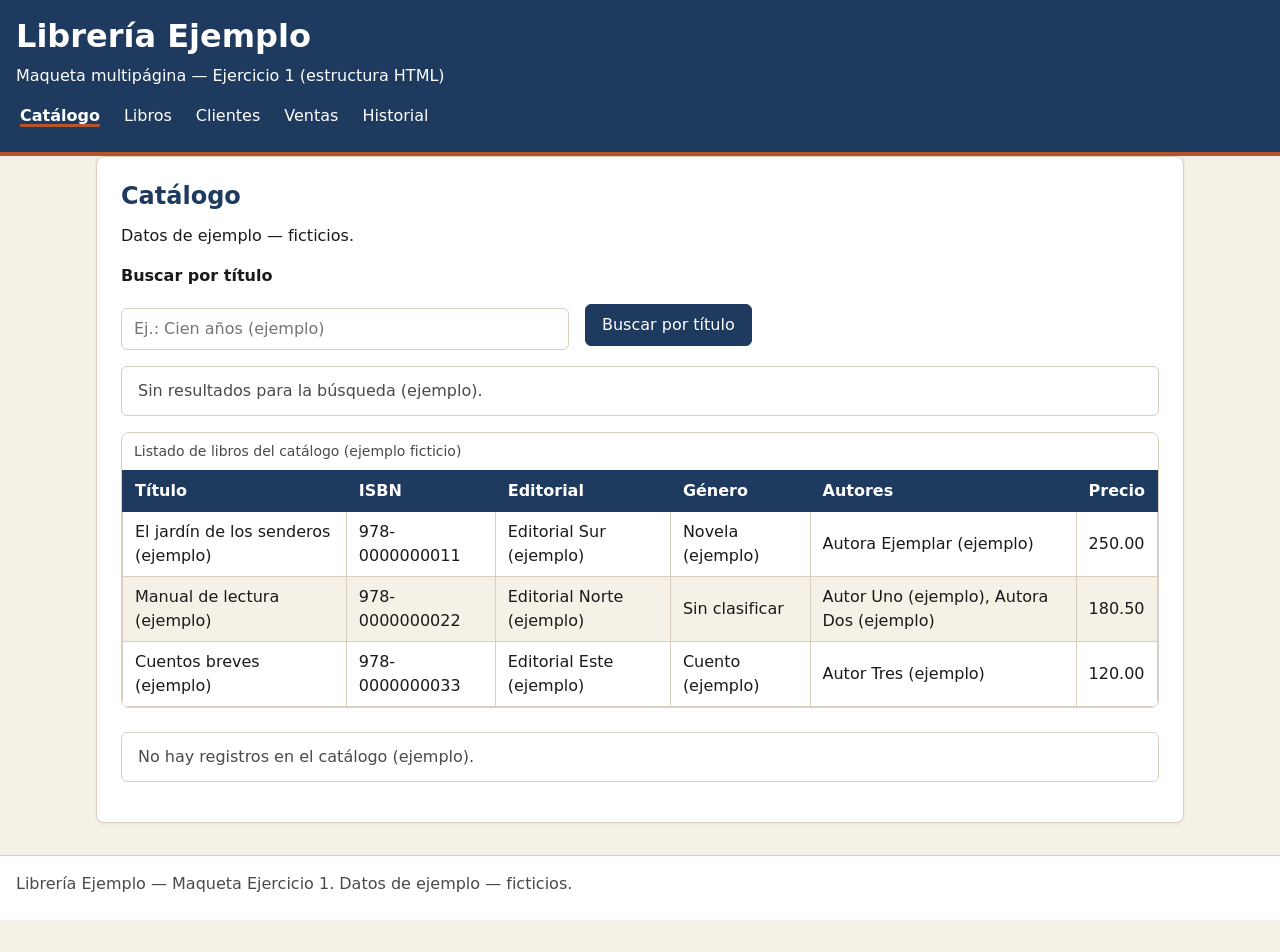
<file: index.html>
<!DOCTYPE html>
<html lang="es">
<head>
  <meta charset="utf-8">
  <meta name="viewport" content="width=device-width, initial-scale=1">
  <title>Catálogo — Librería Ejemplo</title>
  <link rel="stylesheet" href="css/estilos.css">
  <script src="js/app.js" defer></script>
</head>
<body>
  <header>
    <h1>Librería Ejemplo</h1>
    <p>Maqueta multipágina — Ejercicio 1 (estructura HTML)</p>
    <nav aria-label="Navegación principal">
      <ul>
        <li><a href="index.html" class="activo" aria-current="page">Catálogo</a></li>
        <li><a href="libros.html">Libros</a></li>
        <li><a href="clientes.html">Clientes</a></li>
        <li><a href="ventas.html">Ventas</a></li>
        <li><a href="historial.html">Historial</a></li>
      </ul>
    </nav>
  </header>
  <main>
    <section aria-labelledby="titulo-catalogo">
      <h2 id="titulo-catalogo">Catálogo</h2>
      <p>Datos de ejemplo — ficticios.</p>
      <form id="form-buscador" action="#" method="get">
        <label for="buscador-titulo">Buscar por título</label>
        <input type="search" id="buscador-titulo" name="buscador-titulo" placeholder="Ej.: Cien años (ejemplo)">
        <button type="submit">Buscar por título</button>
      </form>
      <p id="catalogo-mensaje">Sin resultados para la búsqueda (ejemplo).</p>
      <div class="tabla-contenedor">
        <table id="catalogo-listado">
          <caption>Listado de libros del catálogo (ejemplo ficticio)</caption>
          <thead>
            <tr>
              <th scope="col">Título</th>
              <th scope="col">ISBN</th>
              <th scope="col">Editorial</th>
              <th scope="col">Género</th>
              <th scope="col">Autores</th>
              <th scope="col">Precio</th>
            </tr>
          </thead>
          <tbody>
            <tr>
              <td>El jardín de los senderos (ejemplo)</td>
              <td>978-0000000011</td>
              <td>Editorial Sur (ejemplo)</td>
              <td>Novela (ejemplo)</td>
              <td>Autora Ejemplar (ejemplo)</td>
              <td>250.00</td>
            </tr>
            <tr>
              <td>Manual de lectura (ejemplo)</td>
              <td>978-0000000022</td>
              <td>Editorial Norte (ejemplo)</td>
              <td>Sin clasificar</td>
              <td>Autor Uno (ejemplo), Autora Dos (ejemplo)</td>
              <td>180.50</td>
            </tr>
            <tr>
              <td>Cuentos breves (ejemplo)</td>
              <td>978-0000000033</td>
              <td>Editorial Este (ejemplo)</td>
              <td>Cuento (ejemplo)</td>
              <td>Autor Tres (ejemplo)</td>
              <td>120.00</td>
            </tr>
          </tbody>
        </table>
      </div>
      <p id="catalogo-vacio">No hay registros en el catálogo (ejemplo).</p>
    </section>
  </main>
  <footer>
    <p>Librería Ejemplo — Maqueta Ejercicio 1. Datos de ejemplo — ficticios.</p>
  </footer>
</body>
</html>
</file>
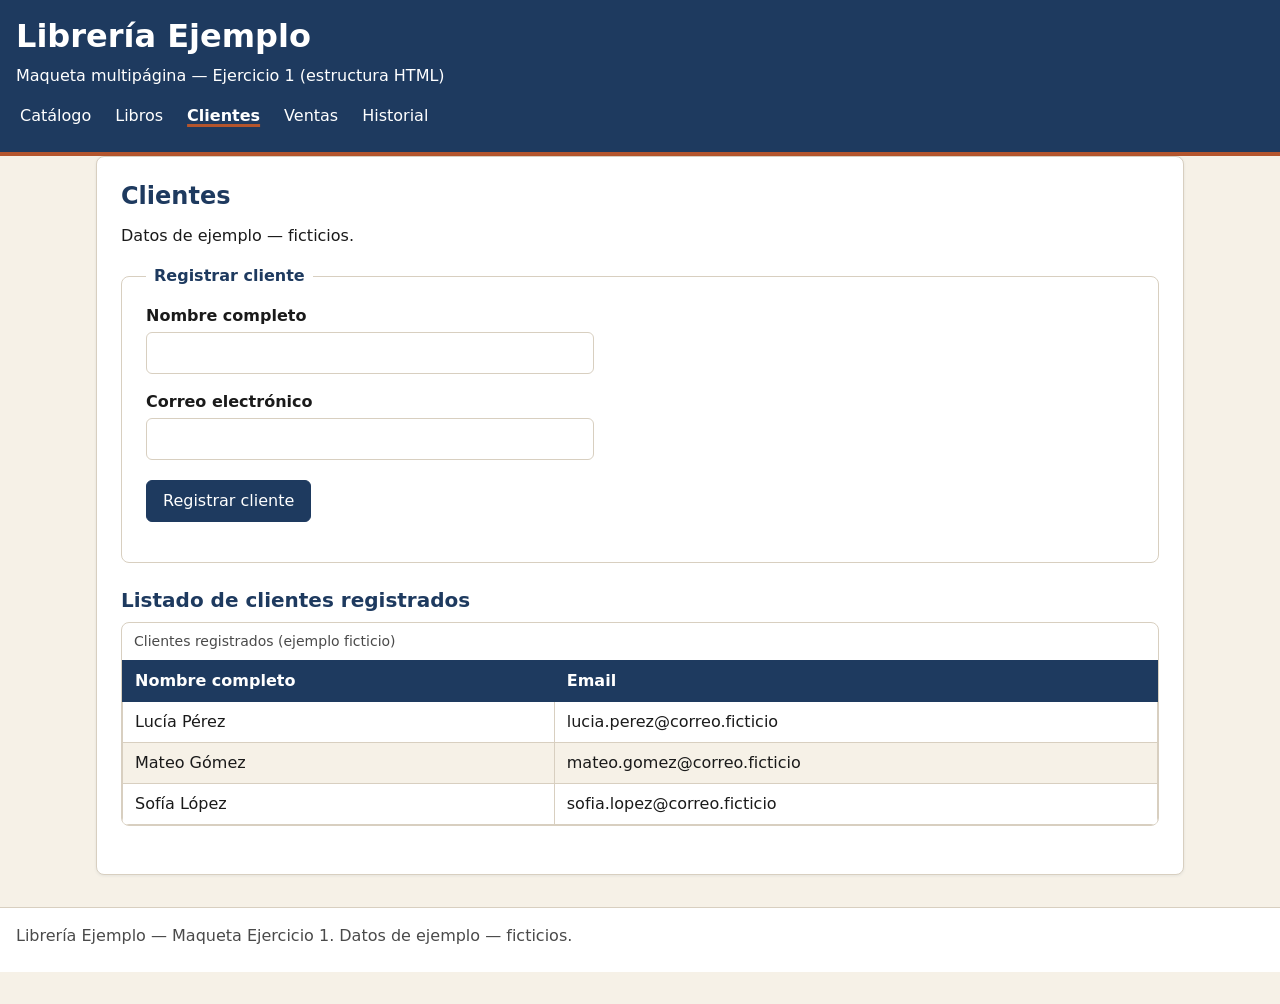
<file: clientes.html>
<!DOCTYPE html>
<html lang="es">
<head>
  <meta charset="utf-8">
  <meta name="viewport" content="width=device-width, initial-scale=1">
  <title>Clientes — Librería Ejemplo</title>
  <link rel="stylesheet" href="css/estilos.css">
  <script src="js/datos.js" defer></script>
  <script src="js/app.js" defer></script>
</head>
<body>
  <header>
    <h1>Librería Ejemplo</h1>
    <p>Maqueta multipágina — Ejercicio 1 (estructura HTML)</p>
    <nav aria-label="Navegación principal">
      <ul>
        <li><a href="index.html">Catálogo</a></li>
        <li><a href="libros.html">Libros</a></li>
        <li><a href="clientes.html" class="activo" aria-current="page">Clientes</a></li>
        <li><a href="ventas.html">Ventas</a></li>
        <li><a href="historial.html">Historial</a></li>
      </ul>
    </nav>
  </header>
  <main>
    <section aria-labelledby="titulo-clientes">
      <h2 id="titulo-clientes">Clientes</h2>
      <p>Datos de ejemplo — ficticios.</p>
      <form id="form-cliente" action="#" method="post">
        <fieldset>
          <legend>Registrar cliente</legend>
          <p>
            <label for="cliente-nombre">Nombre completo</label>
            <input type="text" id="cliente-nombre" name="cliente-nombre" required>
          </p>
          <p>
            <label for="cliente-email">Correo electrónico</label>
            <input type="email" id="cliente-email" name="cliente-email" required>
          </p>
          <p>
            <button type="submit">Registrar cliente</button>
          </p>
        </fieldset>
      </form>
      <p id="msg-ok">Cliente registrado (ejemplo).</p>
      <p id="msg-error">No se pudo registrar el cliente (ejemplo).</p>
      <h3>Listado de clientes registrados</h3>
      <div class="tabla-contenedor">
        <table id="clientes-listado">
          <caption>Clientes registrados (ejemplo ficticio)</caption>
          <thead>
            <tr>
              <th scope="col">Nombre completo</th>
              <th scope="col">Email</th>
            </tr>
          </thead>
          <tbody>
          </tbody>
        </table>
      </div>
      <p id="clientes-vacio">No hay registros de clientes (ejemplo).</p>
    </section>
  </main>
  <footer>
    <p>Librería Ejemplo — Maqueta Ejercicio 1. Datos de ejemplo — ficticios.</p>
  </footer>
</body>
</html>
</file>
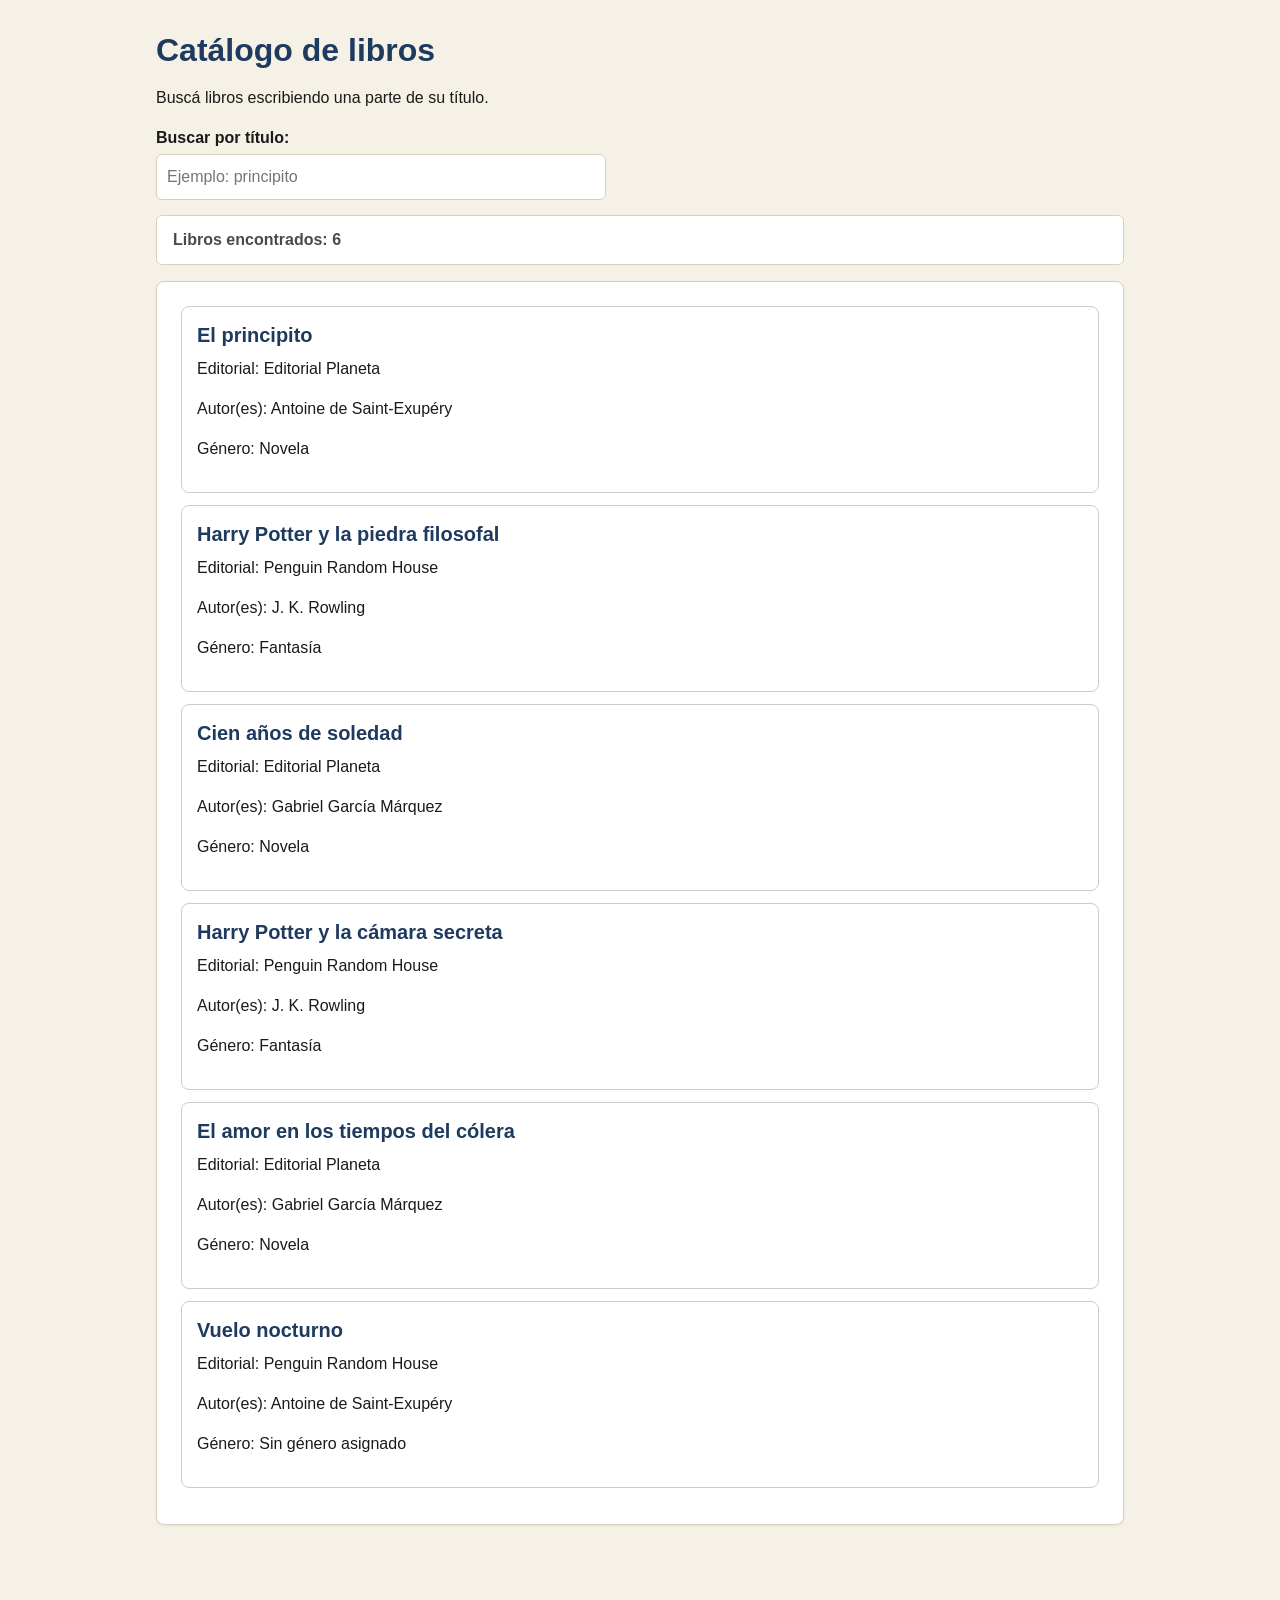
<file: ejercicio3.html>
<!DOCTYPE html>
<html lang="es">
<head>
    <meta charset="UTF-8">
    <meta name="viewport" content="width=device-width, initial-scale=1.0">
    <title>Ejercicio 3 - Catálogo de libros</title>
    <link rel="stylesheet" href="css/estilos.css">
    <link rel="stylesheet" href="css/ejercicio3.css">
    <script src="js/datos.js" defer></script>
    <script src="js/ejercicio3.js" defer></script>
</head>
<body>
    <main class="contenedor">
        <h1>Catálogo de libros</h1>
        <p>Buscá libros escribiendo una parte de su título.</p>

        <label for="buscador-titulo">Buscar por título:</label>
        <input
            type="search"
            id="buscador-titulo"
            placeholder="Ejemplo: principito"
            autocomplete="off"
        >

        <p id="catalogo-mensaje" aria-live="polite"></p>
        <section id="catalogo-listado" aria-label="Lista de libros"></section>
    </main>
</body>
</html>
</file>
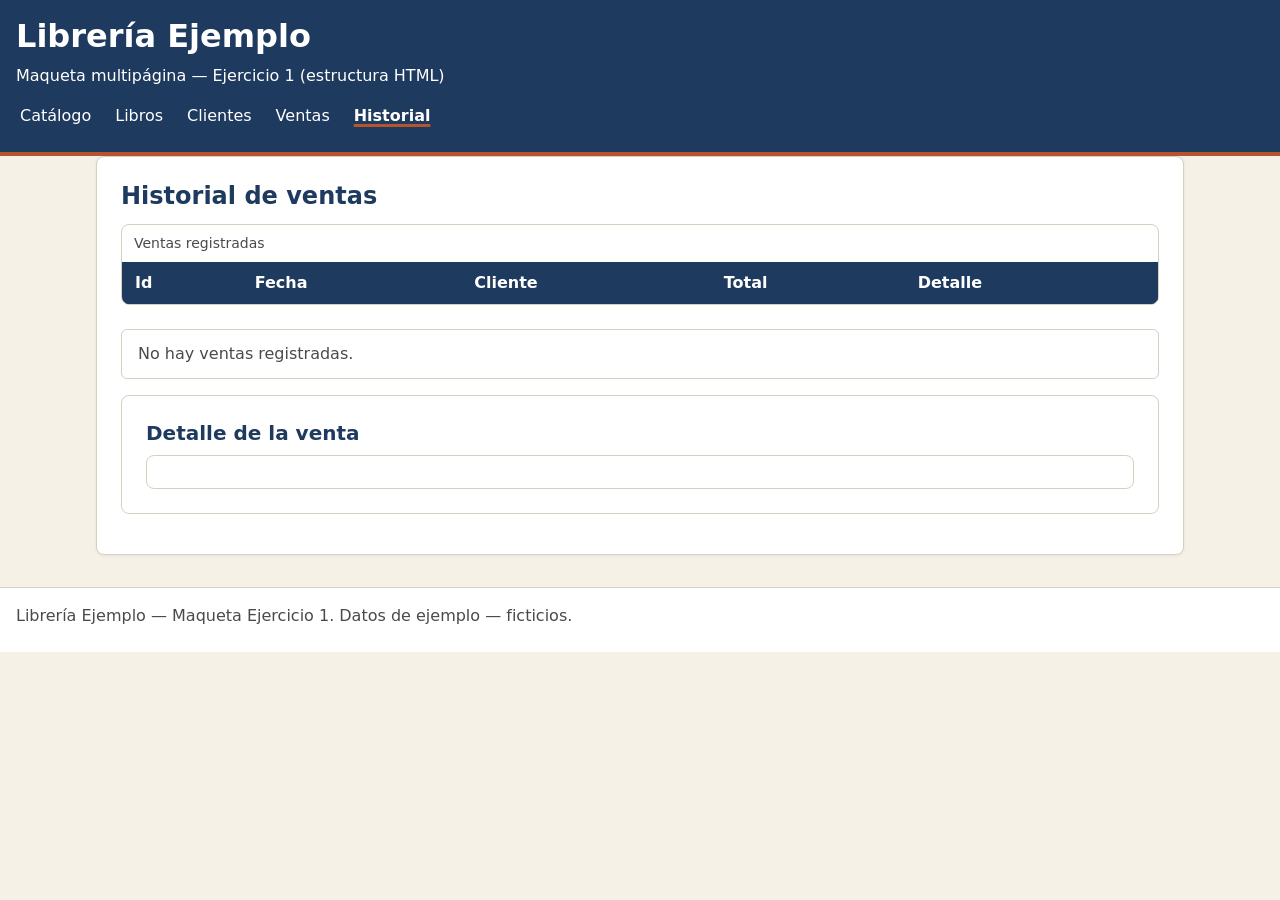
<file: historial.html>
<!DOCTYPE html>
<html lang="es">
<head>
  <meta charset="utf-8">
  <meta name="viewport" content="width=device-width, initial-scale=1">
  <title>Historial — Librería Ejemplo</title>
  <link rel="stylesheet" href="css/estilos.css">
  <script src="js/datos.js" defer></script>
  <script src="js/app.js" defer></script>
</head>
<body>
  <header>
    <h1>Librería Ejemplo</h1>
    <p>Maqueta multipágina — Ejercicio 1 (estructura HTML)</p>
    <nav aria-label="Navegación principal">
      <ul>
        <li><a href="index.html">Catálogo</a></li>
        <li><a href="libros.html">Libros</a></li>
        <li><a href="clientes.html">Clientes</a></li>
        <li><a href="ventas.html">Ventas</a></li>
        <li><a href="historial.html" class="activo" aria-current="page">Historial</a></li>
      </ul>
    </nav>
  </header>
  <main>
    <section aria-labelledby="titulo-historial">
      <h2 id="titulo-historial">Historial de ventas</h2>
      <div class="tabla-contenedor">
        <table id="historial-listado">
          <caption>Ventas registradas</caption>
          <thead>
            <tr>
              <th scope="col">Id</th>
              <th scope="col">Fecha</th>
              <th scope="col">Cliente</th>
              <th scope="col">Total</th>
              <th scope="col">Detalle</th>
            </tr>
          </thead>
          <tbody></tbody>
        </table>
      </div>
      <p id="historial-vacio">No hay ventas registradas.</p>
      <section aria-labelledby="titulo-detalle">
        <h3 id="titulo-detalle">Detalle de la venta</h3>
        <div id="historial-detalle"></div>
      </section>
      <p id="msg-ok" hidden></p>
      <p id="msg-error" hidden></p>
    </section>
  </main>
  <footer>
    <p>Librería Ejemplo — Maqueta Ejercicio 1. Datos de ejemplo — ficticios.</p>
  </footer>
</body>
</html>
</file>
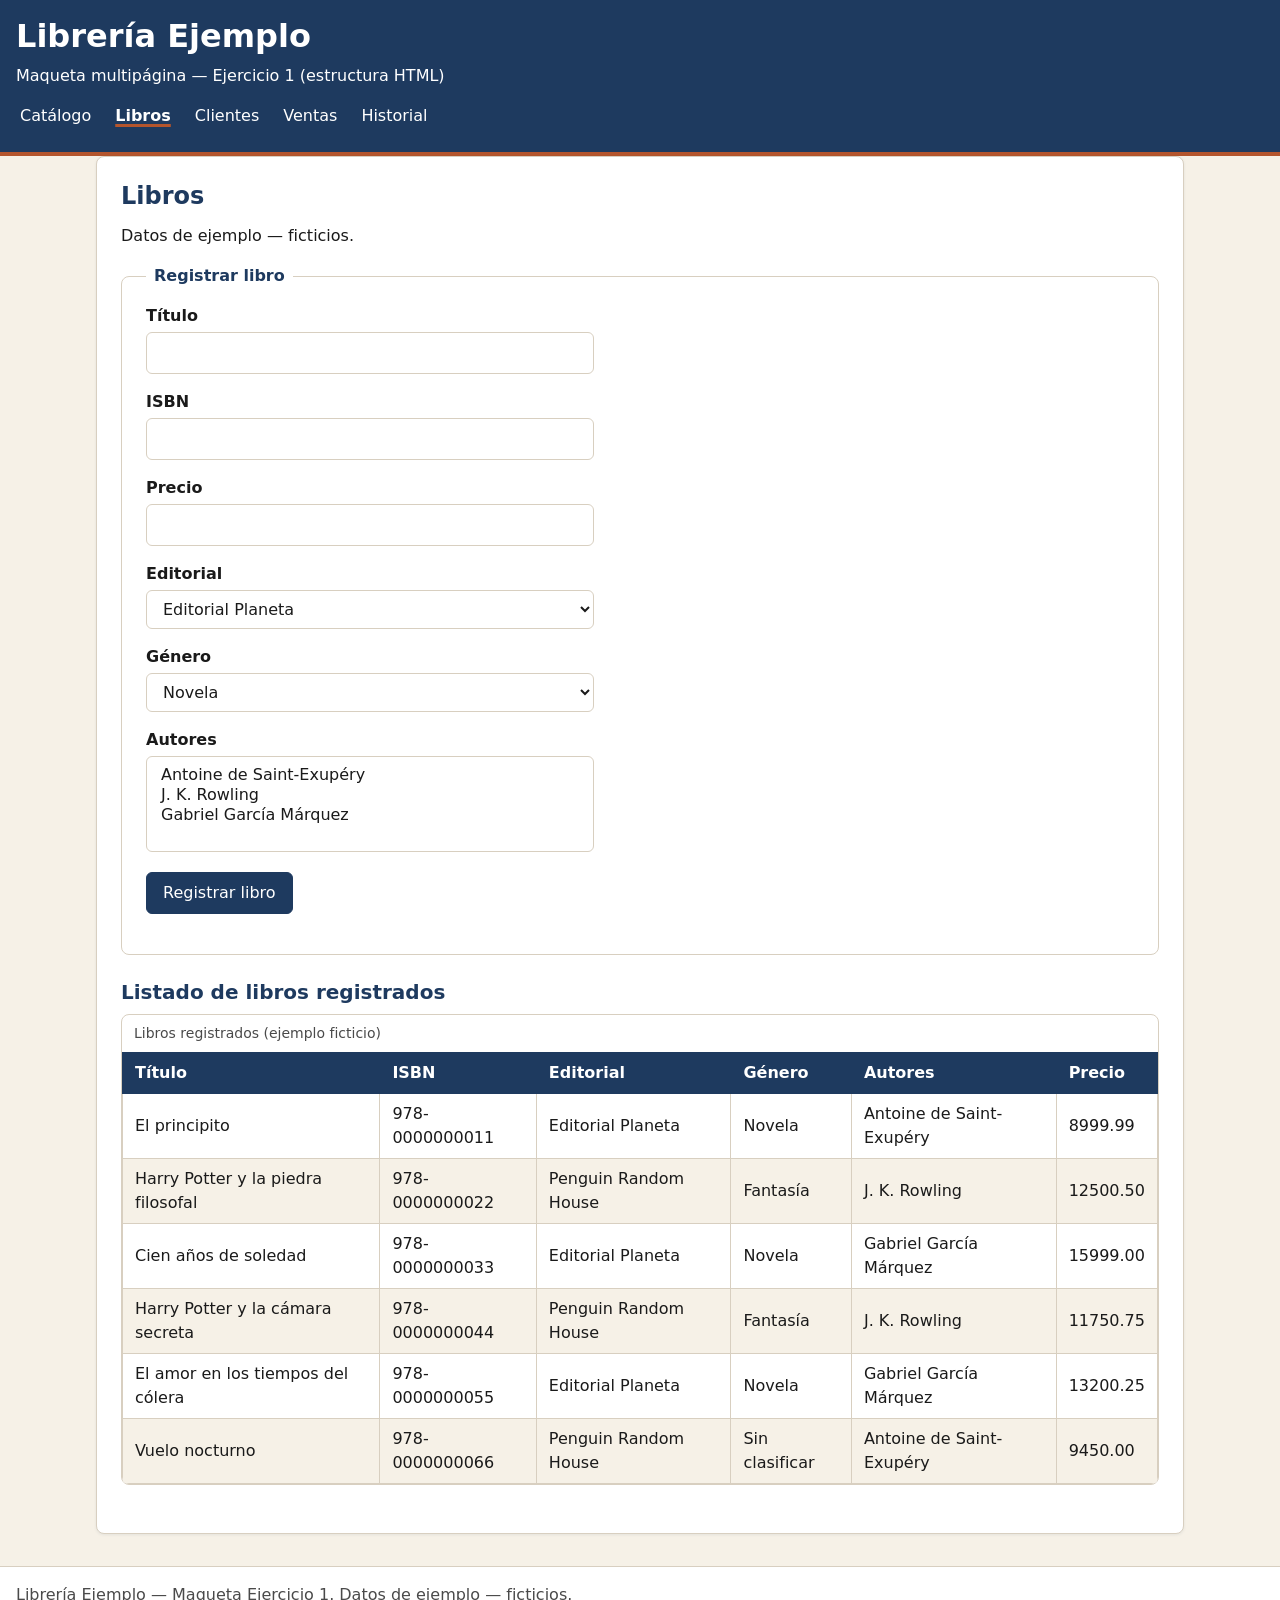
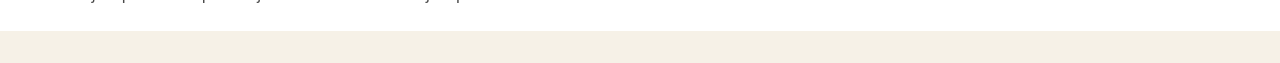
<file: libros.html>
<!DOCTYPE html>
<html lang="es">
<head>
  <meta charset="utf-8">
  <meta name="viewport" content="width=device-width, initial-scale=1">
  <title>Libros — Librería Ejemplo</title>
  <link rel="stylesheet" href="css/estilos.css">
  <script src="js/datos.js" defer></script>
  <script src="js/app.js" defer></script>
</head>
<body>
  <header>
    <h1>Librería Ejemplo</h1>
    <p>Maqueta multipágina — Ejercicio 1 (estructura HTML)</p>
    <nav aria-label="Navegación principal">
      <ul>
        <li><a href="index.html">Catálogo</a></li>
        <li><a href="libros.html" class="activo" aria-current="page">Libros</a></li>
        <li><a href="clientes.html">Clientes</a></li>
        <li><a href="ventas.html">Ventas</a></li>
        <li><a href="historial.html">Historial</a></li>
      </ul>
    </nav>
  </header>
  <main>
    <section aria-labelledby="titulo-libros">
      <h2 id="titulo-libros">Libros</h2>
      <p>Datos de ejemplo — ficticios.</p>
      <form id="form-libro" action="#" method="post">
        <fieldset>
          <legend>Registrar libro</legend>
          <p>
            <label for="libro-titulo">Título</label>
            <input type="text" id="libro-titulo" name="libro-titulo" required>
          </p>
          <p>
            <label for="libro-isbn">ISBN</label>
            <input type="text" id="libro-isbn" name="libro-isbn" required>
          </p>
          <p>
            <label for="libro-precio">Precio</label>
            <input type="number" id="libro-precio" name="libro-precio" min="0" step="0.01" required>
          </p>
          <p>
            <label for="libro-editorial">Editorial</label>
            <select id="libro-editorial" name="libro-editorial">
            </select>
          </p>
          <p>
            <label for="libro-genero">Género</label>
            <select id="libro-genero" name="libro-genero">
            </select>
          </p>
          <p>
            <label for="libro-autores">Autores</label>
            <select id="libro-autores" name="libro-autores" multiple size="3">
            </select>
          </p>
          <p>
            <button type="submit">Registrar libro</button>
          </p>
        </fieldset>
      </form>
      <p id="msg-ok">Libro registrado (ejemplo).</p>
      <p id="msg-error">No se pudo registrar el libro (ejemplo).</p>
      <h3>Listado de libros registrados</h3>
      <div class="tabla-contenedor">
        <table id="libros-listado">
          <caption>Libros registrados (ejemplo ficticio)</caption>
          <thead>
            <tr>
              <th scope="col">Título</th>
              <th scope="col">ISBN</th>
              <th scope="col">Editorial</th>
              <th scope="col">Género</th>
              <th scope="col">Autores</th>
              <th scope="col">Precio</th>
            </tr>
          </thead>
          <tbody>
          </tbody>
        </table>
      </div>
      <p id="libros-vacio">No hay registros de libros (ejemplo).</p>
    </section>
  </main>
  <footer>
    <p>Librería Ejemplo — Maqueta Ejercicio 1. Datos de ejemplo — ficticios.</p>
  </footer>
</body>
</html>
</file>
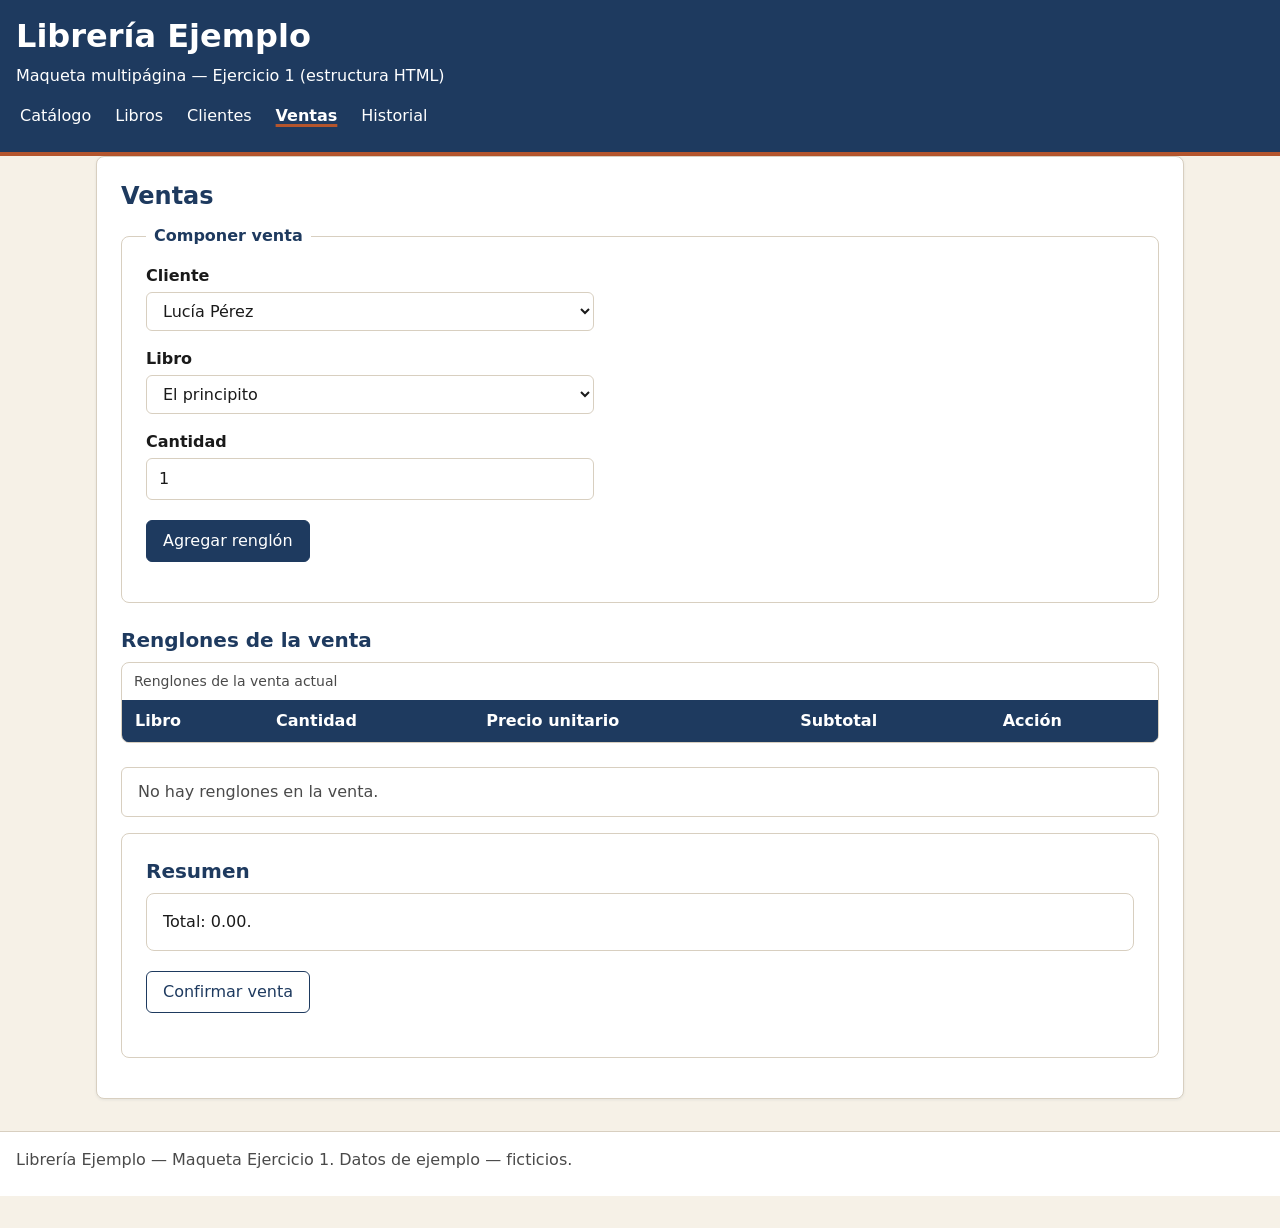
<file: ventas.html>
<!DOCTYPE html>
<html lang="es">
<head>
  <meta charset="utf-8">
  <meta name="viewport" content="width=device-width, initial-scale=1">
  <title>Ventas — Librería Ejemplo</title>
  <link rel="stylesheet" href="css/estilos.css">
  <script src="js/datos.js" defer></script>
  <script src="js/app.js" defer></script>
</head>
<body>
  <header>
    <h1>Librería Ejemplo</h1>
    <p>Maqueta multipágina — Ejercicio 1 (estructura HTML)</p>
    <nav aria-label="Navegación principal">
      <ul>
        <li><a href="index.html">Catálogo</a></li>
        <li><a href="libros.html">Libros</a></li>
        <li><a href="clientes.html">Clientes</a></li>
        <li><a href="ventas.html" class="activo" aria-current="page">Ventas</a></li>
        <li><a href="historial.html">Historial</a></li>
      </ul>
    </nav>
  </header>
  <main>
    <section aria-labelledby="titulo-ventas">
      <h2 id="titulo-ventas">Ventas</h2>
      <form id="form-venta" action="#" method="post">
        <fieldset>
          <legend>Componer venta</legend>
          <p>
            <label for="venta-cliente">Cliente</label>
            <select id="venta-cliente" name="venta-cliente"></select>
          </p>
          <p>
            <label for="venta-libro">Libro</label>
            <select id="venta-libro" name="venta-libro"></select>
          </p>
          <p>
            <label for="venta-cantidad">Cantidad</label>
            <input type="number" id="venta-cantidad" name="venta-cantidad" min="1" value="1">
          </p>
          <p>
            <button type="submit">Agregar renglón</button>
          </p>
        </fieldset>
      </form>
      <h3>Renglones de la venta</h3>
      <div class="tabla-contenedor">
        <table id="venta-renglones">
          <caption>Renglones de la venta actual</caption>
          <thead>
            <tr>
              <th scope="col">Libro</th>
              <th scope="col">Cantidad</th>
              <th scope="col">Precio unitario</th>
              <th scope="col">Subtotal</th>
              <th scope="col">Acción</th>
            </tr>
          </thead>
          <tbody></tbody>
        </table>
      </div>
      <p id="venta-renglones-vacio">No hay renglones en la venta.</p>
      <section aria-labelledby="titulo-resumen">
        <h3 id="titulo-resumen">Resumen</h3>
        <p id="venta-resumen">Total: 0.00.</p>
        <p><button type="button" id="venta-confirmar">Confirmar venta</button></p>
      </section>
      <p id="msg-ok" hidden></p>
      <p id="msg-error" hidden></p>
    </section>
  </main>
  <footer>
    <p>Librería Ejemplo — Maqueta Ejercicio 1. Datos de ejemplo — ficticios.</p>
  </footer>
</body>
</html>
</file>
<file: css/estilos.css>
/* ============================================================
 * Ejercicio 2 — Identidad visual adaptable (librería)
 * Hoja única: css/estilos.css · Sin CDN, sin libs, sin inline.
 * Paleta aprobada + tipografía del sistema. file:// directo.
 * ============================================================ */

/* ---------- 1. Variables / paleta ---------- */
:root {
  --fondo: #F6F1E7;
  --superficie: #FFFFFF;
  --primario: #1E3A5F;
  --acento: #B4552D;
  --texto: #1A1A1A;
  --texto-secundario: #4A4A4A;
  --borde: #D8CFC0;
  --exito: #1E7A34;
  --error: #B3261E;
  --foco: #005FCC;
}

/* ---------- 2. Base ---------- */
* {
  box-sizing: border-box;
}

html {
  -webkit-text-size-adjust: 100%;
}

body {
  margin: 0;
  padding: 0 0 2rem;
  font-family: system-ui, -apple-system, "Segoe UI", Roboto, Arial, sans-serif;
  font-size: 1rem;
  line-height: 1.5;
  color: var(--texto);
  background-color: var(--fondo);
}

h1 {
  font-size: 2rem;
  line-height: 1.25;
  color: var(--primario);
  margin: 0 0 1rem;
}

h2 {
  font-size: 1.5rem;
  line-height: 1.3;
  color: var(--primario);
  margin: 0 0 0.75rem;
}

h3 {
  font-size: 1.25rem;
  line-height: 1.35;
  color: var(--primario);
  margin: 0 0 0.5rem;
}

p {
  margin: 0 0 1rem;
}

small,
.texto-pequeno,
caption,
.ayuda {
  font-size: 0.875rem;
}

img {
  max-width: 100%;
  height: auto;
}

/* ---------- 3. Estructura / layout ---------- */
main {
  max-width: 70rem;
  margin: 0 auto;
  padding: 0 1rem;
}

header,
footer {
  padding: 1rem;
}

/* ---------- 4. Cabecera, navegación y pie ---------- */
header {
  background-color: var(--primario);
  color: #FFFFFF;
  border-bottom: 0.25rem solid var(--acento);
}

header h1 {
  color: #FFFFFF;
  margin-bottom: 0.5rem;
}

header p {
  color: #FFFFFF;
  margin-bottom: 0.5rem;
}

nav ul {
  list-style: none;
  margin: 0.5rem 0 0;
  padding: 0;
  display: flex;
  flex-wrap: wrap;
  gap: 0.25rem 1rem;
}

nav a {
  display: inline-block;
  padding: 0.5rem 0.25rem;
  color: #FFFFFF;
  text-decoration: none;
}

nav a:hover {
  text-decoration: underline;
  text-decoration-color: var(--acento);
  text-decoration-thickness: 2px;
}

nav a.activo {
  font-weight: 700;
  color: #FFFFFF;
  text-decoration: underline;
  text-decoration-color: var(--acento);
  text-decoration-thickness: 3px;
  text-underline-offset: 0.2rem;
}

footer {
  margin-top: 2rem;
  border-top: 1px solid var(--borde);
  color: var(--texto-secundario);
  background-color: var(--superficie);
}

footer p {
  margin-bottom: 0.5rem;
}

/* ---------- 5. Tarjetas / secciones ---------- */
section,
fieldset.tarjeta,
.tarjeta {
  background-color: var(--superficie);
  border: 1px solid var(--borde);
  border-radius: 0.5rem;
  padding: 1rem;
  margin: 0 0 1.5rem;
  box-shadow: 0 1px 3px rgba(30, 58, 95, 0.08);
}

section > section {
  box-shadow: none;
  margin-bottom: 1rem;
}

#historial-detalle,
#venta-resumen {
  background-color: var(--superficie);
  border: 1px solid var(--borde);
  border-radius: 0.5rem;
  padding: 1rem;
}

/* ---------- 6. Formularios ---------- */
.formulario,
form {
  margin: 0 0 1rem;
}

.campo {
  margin-bottom: 1rem;
}

label {
  display: block;
  margin: 0 0 0.25rem;
  font-weight: 600;
  color: var(--texto);
}

input,
select,
textarea {
  font: inherit;
  color: var(--texto);
  background-color: var(--superficie);
  border: 1px solid var(--borde);
  border-radius: 0.375rem;
  padding: 0.5rem 0.75rem;
  margin: 0;
  width: 100%;
  max-width: 28rem;
  display: block;
}

textarea {
  min-height: 6rem;
  resize: vertical;
}

select[multiple] {
  min-height: 6rem;
  height: auto;
}

fieldset {
  background-color: var(--superficie);
  border: 1px solid var(--borde);
  border-radius: 0.5rem;
  padding: 1rem 1.5rem 1.25rem;
  margin: 0 0 1.5rem;
  min-width: 0;
}

legend {
  font-weight: 700;
  color: var(--primario);
  padding: 0 0.5rem;
}

/* ---------- 7. Botones ---------- */
button,
.boton {
  font: inherit;
  display: inline-block;
  padding: 0.5rem 1rem;
  border-radius: 0.375rem;
  border: 1px solid transparent;
  cursor: pointer;
  text-decoration: none;
  line-height: 1.5;
  margin: 0.25rem 0.5rem 0.25rem 0;
}

button[type="submit"],
.boton {
  background-color: var(--primario);
  border-color: var(--primario);
  color: #FFFFFF;
}

button[type="submit"]:hover,
.boton:hover {
  background-color: var(--acento);
  border-color: var(--acento);
  color: #FFFFFF;
}

button[type="button"],
.boton-secundario {
  background-color: var(--superficie);
  border: 1px solid var(--primario);
  color: var(--primario);
}

button[type="button"]:hover,
.boton-secundario:hover {
  background-color: var(--primario);
  color: #FFFFFF;
}

/* ---------- 8. Tablas y listados ---------- */
.tabla-contenedor {
  overflow-x: auto;
  max-width: 100%;
  border: 1px solid var(--borde);
  border-radius: 0.5rem;
  background-color: var(--superficie);
  margin-bottom: 1.5rem;
}

table {
  border-collapse: collapse;
  width: 100%;
  min-width: 34rem;
  background-color: var(--superficie);
}

caption {
  text-align: left;
  padding: 0.5rem 0.75rem;
  color: var(--texto-secundario);
}

th,
td {
  border: 1px solid var(--borde);
  padding: 0.5rem 0.75rem;
  text-align: left;
}

thead th {
  background-color: var(--primario);
  color: #FFFFFF;
  border-color: var(--primario);
}

tbody tr:nth-child(even) {
  background-color: var(--fondo);
}

/* ---------- 9. Mensajes de estado y vacíos ---------- */
.mensaje-ok,
.mensaje-error,
#msg-ok,
#msg-error,
#catalogo-mensaje,
#catalogo-vacio,
#libros-vacio,
#clientes-vacio,
#venta-renglones-vacio,
#historial-vacio {
  border: 1px solid;
  border-radius: 0.375rem;
  padding: 0.75rem 1rem;
  margin: 0 0 1rem;
  font-weight: 600;
}

.mensaje-ok,
#msg-ok {
  border-color: var(--exito);
  background-color: #EAF5ED;
  color: var(--exito);
}

.mensaje-error,
#msg-error {
  border-color: var(--error);
  background-color: #FBECEB;
  color: var(--error);
}

.mensaje-ok::before,
#msg-ok::before {
  content: "✓ ";
}

.mensaje-error::before,
#msg-error::before {
  content: "✕ ";
}

#catalogo-mensaje,
#catalogo-vacio,
#libros-vacio,
#clientes-vacio,
#venta-renglones-vacio,
#historial-vacio {
  border-color: var(--borde);
  background-color: var(--superficie);
  color: var(--texto-secundario);
  font-weight: 400;
}

/* ---------- 10. Foco visible por teclado ---------- */
/* Foco visible por teclado: no se oculta en ningún caso. */
:focus-visible {
  outline: 3px solid #005FCC;
  outline-offset: 2px;
}

/* ---------- 11. Adaptable / responsive ---------- */
/* Base móvil: apilado a 320 px (formularios, nav y tarjetas). */
@media (max-width: 47.99rem) {
  nav ul {
    flex-direction: column;
    gap: 0;
  }

  nav a {
    display: block;
    width: 100%;
  }

  section,
  fieldset,
  .tarjeta {
    padding: 1rem;
  }

  button,
  .boton,
  button[type="button"],
  .boton-secundario {
    width: 100%;
    text-align: center;
  }
}

/* Pantallas medianas y grandes: dos columnas con Grid/Flex. */
@media (min-width: 48rem) {
  /* Buscador en fila: etiqueta arriba, campo flexible + botón al lado. */
  #form-buscador {
    display: flex;
    flex-wrap: wrap;
    align-items: end;
    gap: 0.5rem 1rem;
  }

  #form-buscador label {
    flex: 1 1 100%;
  }

  #form-buscador input[type="search"] {
    flex: 1 1 16rem;
    min-width: 0;
  }

  #form-buscador button[type="submit"] {
    flex: 0 0 auto;
  }

  /* Utilidades reutilizables de dos columnas (Grid/Flex). */
  .formulario-dos-columnas {
    display: grid;
    grid-template-columns: 1fr 1fr;
    gap: 0 1.5rem;
  }

  .listado-dos-columnas {
    display: flex;
    flex-wrap: wrap;
    gap: 1.5rem;
  }

  .listado-dos-columnas > * {
    flex: 1 1 20rem;
    min-width: 0;
  }

  section,
  fieldset.tarjeta,
  .tarjeta {
    padding: 1.5rem;
  }
}
</file>
<file: css/ejercicio3.css>
/* Ejercicio 3 — hoja de estilos local del catálogo y filtro.
   Movida desde el bloque <style> inline de ejercicio3.html (DEUDA-01 / T9).
   No reemplaza a css/estilos.css; solo complementa la vista del Ejercicio 3. */

body {
    font-family: Arial, sans-serif;
    margin: 30px;
    line-height: 1.5;
}

.contenedor {
    max-width: 1000px;
    margin: auto;
}

input {
    padding: 10px;
    width: 100%;
    max-width: 450px;
    margin-bottom: 15px;
    box-sizing: border-box;
}

.libro {
    border: 1px solid #ccc;
    border-radius: 8px;
    padding: 15px;
    margin-bottom: 12px;
}

.libro h3 {
    margin-top: 0;
}

#catalogo-mensaje {
    font-weight: bold;
}
</file>
